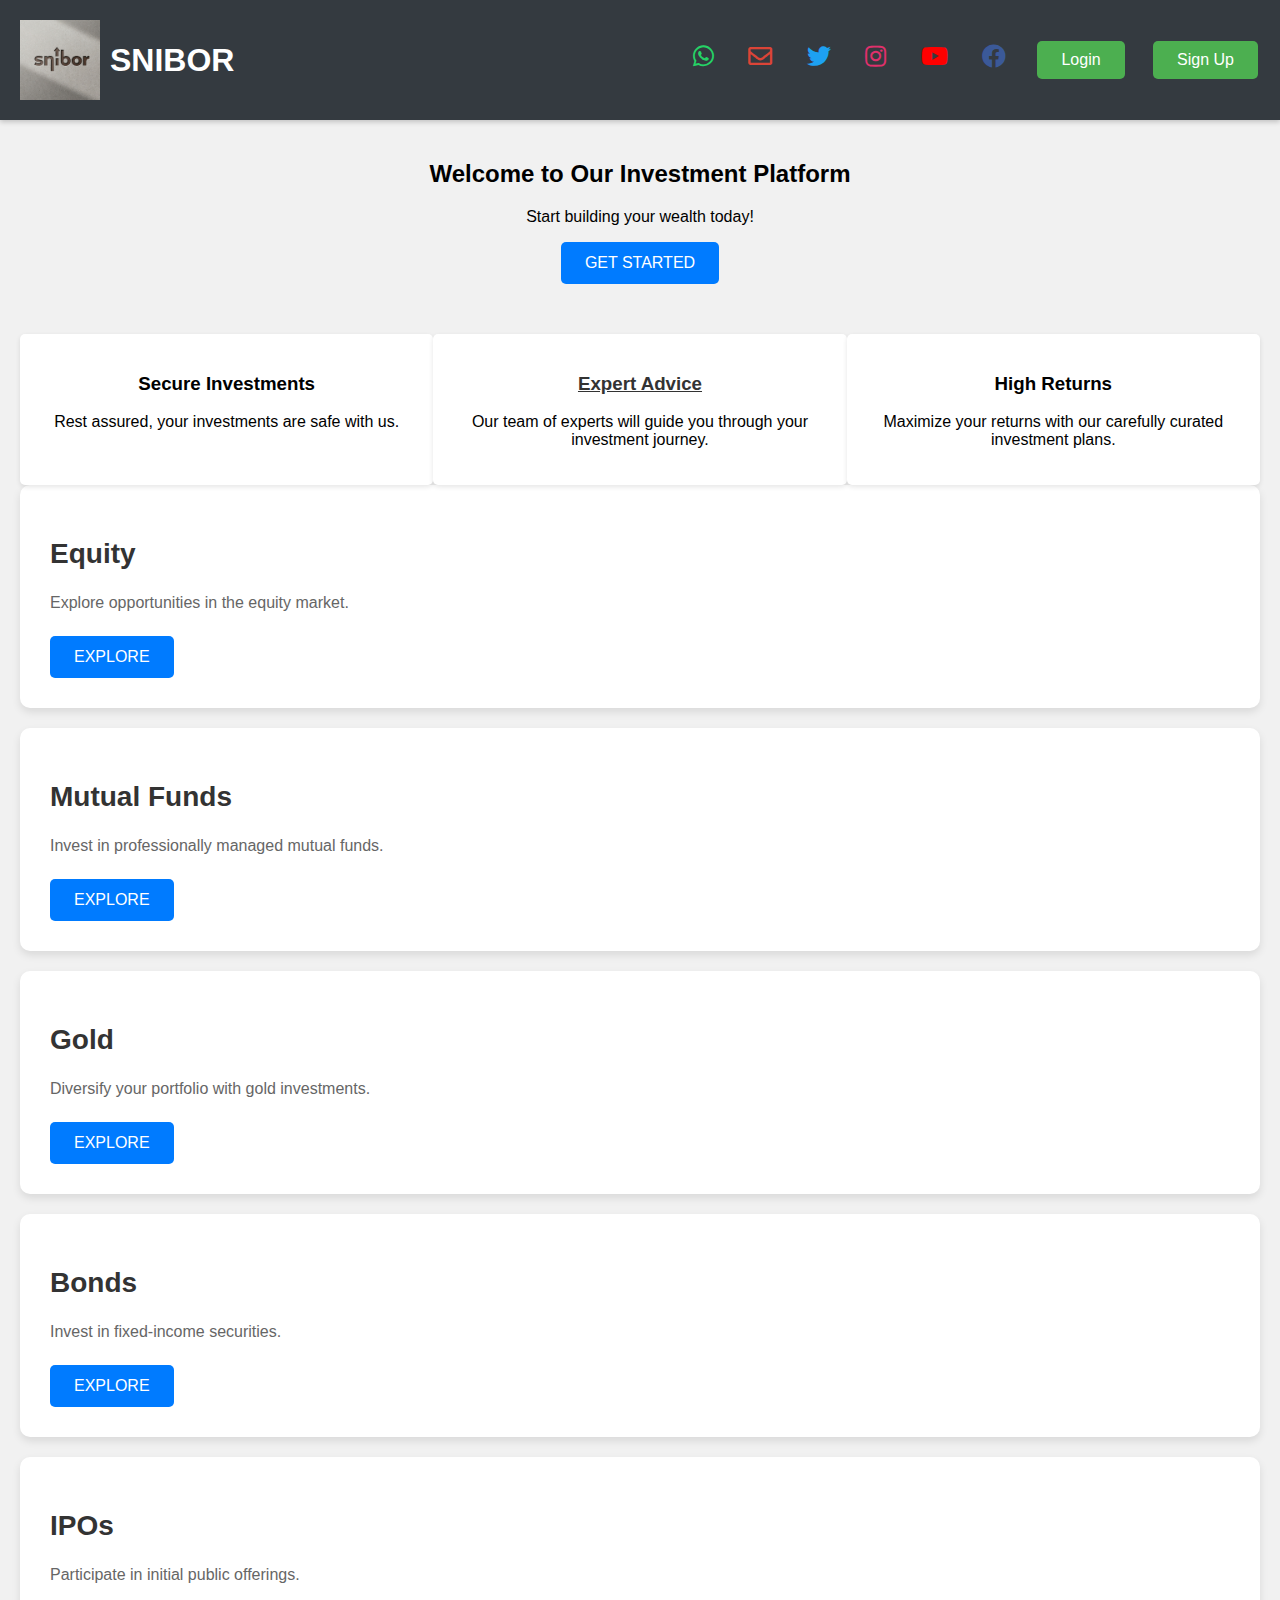
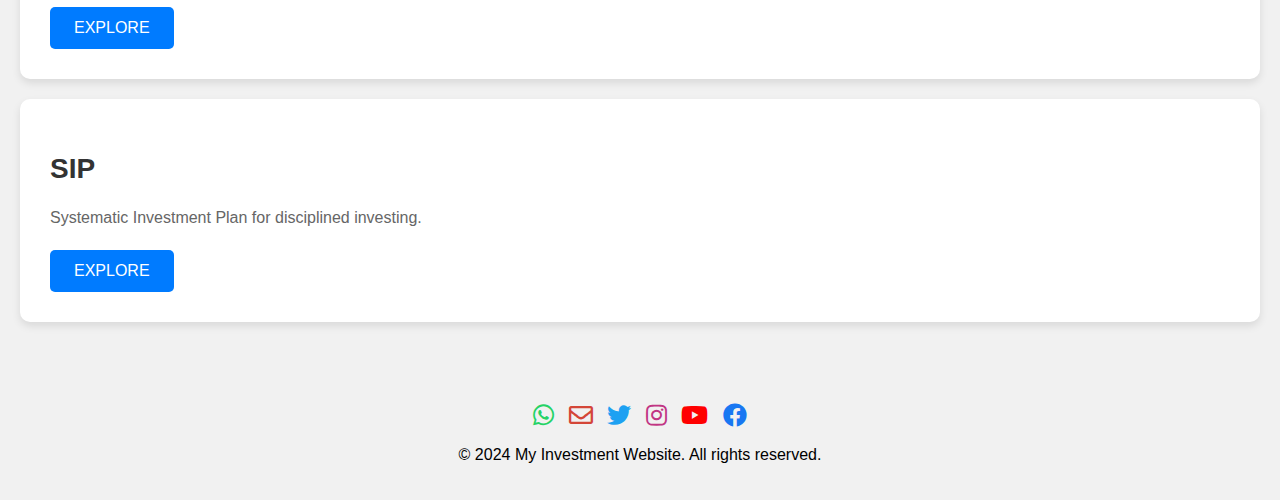
<file: index.html>
<!DOCTYPE html>
<html lang="en">
<head>
    <meta charset="UTF-8">
    <meta name="viewport" content="width=device-width, initial-scale=1.0">
    <title>Investment Website</title>
    <link rel="stylesheet" href="https://cdnjs.cloudflare.com/ajax/libs/font-awesome/5.15.4/css/all.min.css"> <!-- Font Awesome for icons -->
    <link rel="stylesheet" href="styles.css">

</head>
<body>
    <header>
        <div class="logo-container">
            <!-- Brand logo -->
            <img src="Gemini_Generated_Image.png" alt="SNIBOR" width="80" height="80">
            <h1>SNIBOR</h1>
        </div>
        <nav>
            <ul>
                <li><a href="https://wa.me/+918434342430" class="social-icon"><i class="fab fa-whatsapp" style="color: #25D366;"></i></a></li>
                <li><a href="mailto:robinssinhaofficial@gmail.com" class="social-icon"><i class="far fa-envelope" style="color: #DB4437;"></i></a></li>
                <li><a href="https://twitter.com/NITian_Robins" class="social-icon"><i class="fab fa-twitter" style="color: #1DA1F2;"></i></a></li>
                <li><a href="https://www.instagram.com/nitian_robins/" class="social-icon"><i class="fab fa-instagram" style="color: #E1306C;"></i></a></li>
                <li><a href="https://www.youtube.com/@nitianrobins" class="social-icon"><i class="fab fa-youtube" style="color: #FF0000;"></i></a></li>
                <li><a href="https://www.facebook.com/robinskrsinha" class="social-icon"><i class="fab fa-facebook" style="color: #3b5998;"></i></a></li>
                <li><a href="login.html" class="login-button">Login</a></li>
                <li><a href="signup.html" class="signup-button">Sign Up</a></li>
            </ul>
            
            
        </nav>
    </header>
    
    
    <main>
        <section class="hero">
            <h2>Welcome to Our Investment Platform</h2>
            <p>Start building your wealth today!</p>
            <a href="research.html" class="cta-button">Get Started</a>
        </section>
    
    
        <section class="features">
            <div class="feature">
                <h3>Secure Investments</h3>
                <p>Rest assured, your investments are safe with us.</p>
            </div>
            <div class="feature">
                
                <h3><a href="expertadvice.html" class="expert-advice-button">Expert Advice </a></h3>
                <p>Our team of experts will guide you through your investment journey.</p>
            </div>
            <div class="feature">
                <h3>High Returns</h3>
                <p>Maximize your returns with our carefully curated investment plans.</p>
            </div>
        </section>
        
        
            <!-- Equity Section -->
            <section class="investment-section">
                <h2>Equity</h2>
                <p>Explore opportunities in the equity market.</p>
                <a href="equity.html" class="cta-button">Explore</a>
            </section>
    
            <!-- Mutual Funds Section -->
            <section class="investment-section">
                <h2>Mutual Funds</h2>
                <p>Invest in professionally managed mutual funds.</p>
                <a href="mutualfund.html" class="cta-button">Explore</a>
            </section>
    
            <!-- Gold Section -->
            <section class="investment-section">
                <h2>Gold</h2>
                <p>Diversify your portfolio with gold investments.</p>
                <a href="gold.html" class="cta-button">Explore</a>
            </section>
    
            <!-- Bonds Section -->
            <section class="investment-section">
                <h2>Bonds</h2>
                <p>Invest in fixed-income securities.</p>
                <a href="bond.html" class="cta-button">Explore</a>
            </section>
    
            <!-- IPOs Section -->
            <section class="investment-section">
                <h2>IPOs</h2>
                <p>Participate in initial public offerings.</p>
                <a href="ipo.html" class="cta-button">Explore</a>
            </section>
    
            <!-- SIP Section -->
            <section class="investment-section">
                <h2>SIP</h2>
                <p>Systematic Investment Plan for disciplined investing.</p>
                <a href="sip.html" class="cta-button">Explore</a>
            </section>
            
            <!-- Additional content section -->
            
    </main>
    

    <footer>
        <div class="social-icons">
            <a href="https://wa.me/+918434342430" class="social-icon"><i class="fab fa-whatsapp"></i></a>
            <a href="mailto:robinssinhaofficial@gmail.com" class="social-icon"><i class="far fa-envelope"></i></a>
            <a href="https://twitter.com/NITian_Robins" class="social-icon"><i class="fab fa-twitter"></i></a>
            <a href="https://www.instagram.com/nitian_robins/" class="social-icon"><i class="fab fa-instagram"></i></a>
            <a href="https://www.youtube.com/@nitianrobins" class="social-icon"><i class="fab fa-youtube"></i></a>
            <a href="https://www.facebook.com/robinskrsinha" class="social-icon"><i class="fab fa-facebook"></i></a>
        </div>
        <p>&copy; 2024 My Investment Website. All rights reserved.</p>
    </footer>
</body>
</html>
</file>
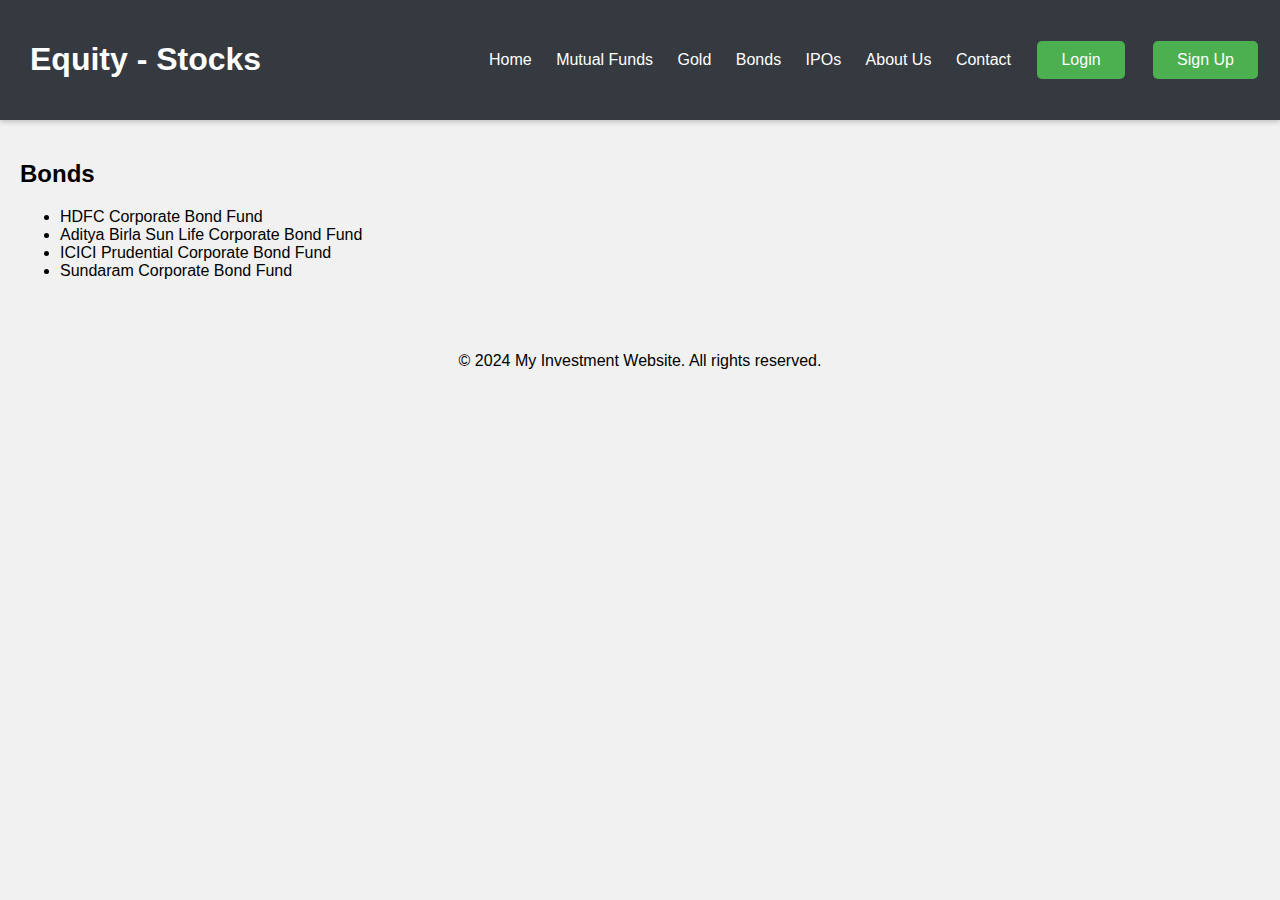
<file: bond.html>
<!DOCTYPE html>
<html lang="en">
<head>
    <meta charset="UTF-8">
    <meta name="viewport" content="width=device-width, initial-scale=1.0">
    <title>Equity - Investment Website</title>
    <link rel="stylesheet" href="styles.css">
</head>
<body>
    <header>
        <h1>Equity - Stocks</h1>
        <nav>
            <ul>
                <li><a href="index.html">Home</a></li>
                <li><a href="mutualfund.html">Mutual Funds</a></li>
                <li><a href="gold.html">Gold</a></li>
                <li><a href="bond.html">Bonds</a></li>
                <li><a href="ipo.html">IPOs</a></li>
                <li><a href="#">About Us</a></li>
                <li><a href="mailto:robinssinhaofficial@gmail.com">Contact</a></li>
                <li><a href="#" class="login-button">Login</a></li>
                <li><a href="#" class="signup-button">Sign Up</a></li>
            </ul>
        </nav>
    </header>
    
    <main>
        <section>
            <h2>Bonds</h2>
            <ul>
                <li>HDFC Corporate Bond Fund</li>
                <li>Aditya Birla Sun Life Corporate Bond Fund</li>
                <li>ICICI Prudential Corporate Bond Fund</li>
                <li>Sundaram Corporate Bond Fund</li>
            </ul>
        </section>
    </main>
    
    <footer>
        <p>&copy; 2024 My Investment Website. All rights reserved.</p>
    </footer>
</body>
</html>
</file>
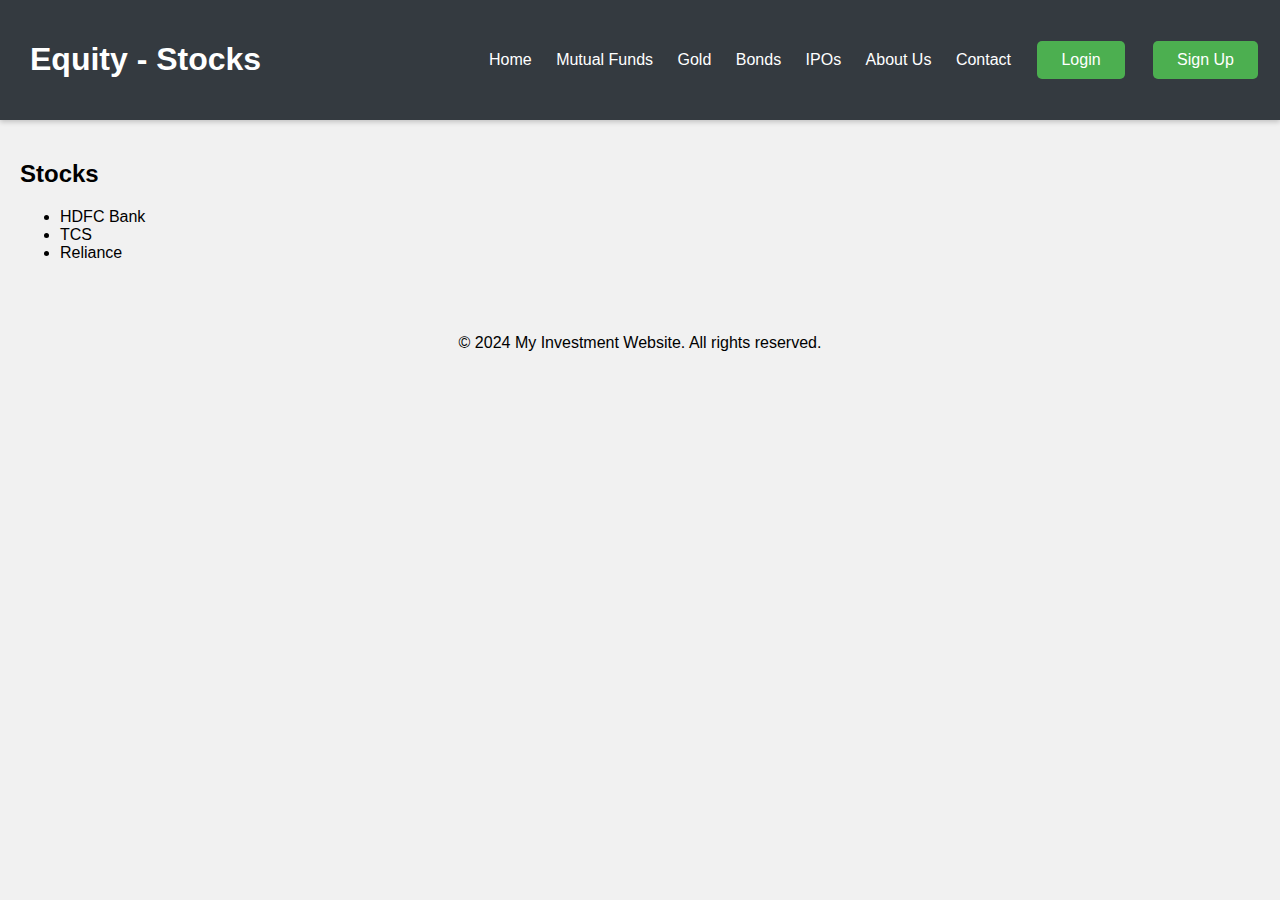
<file: equity.html>
<!DOCTYPE html>
<html lang="en">
<head>
    <meta charset="UTF-8">
    <meta name="viewport" content="width=device-width, initial-scale=1.0">
    <title>Equity - Investment Website</title>
    <link rel="stylesheet" href="styles.css">
</head>
<body>
    <header>
        <h1>Equity - Stocks</h1>
        <nav>
            <ul>
                <li><a href="index.html">Home</a></li>
                <li><a href="mutualfund.html">Mutual Funds</a></li>
                <li><a href="gold.html">Gold</a></li>
                <li><a href="bond.html">Bonds</a></li>
                <li><a href="ipo.html">IPOs</a></li>
                <li><a href="#">About Us</a></li>
                <li><a href="mailto:robinssinhaofficial@gmail.com">Contact</a></li>
                <li><a href="#" class="login-button">Login</a></li>
                <li><a href="#" class="signup-button">Sign Up</a></li>
            </ul>
        </nav>
    </header>
    
    <main>
        <section>
            <h2>Stocks</h2>
            <ul>
                <li>HDFC Bank</li>
                <li>TCS</li>
                <li>Reliance</li>
            </ul>
        </section>
    </main>
    
    <footer>
        <p>&copy; 2024 My Investment Website. All rights reserved.</p>
    </footer>
</body>
</html>
</file>
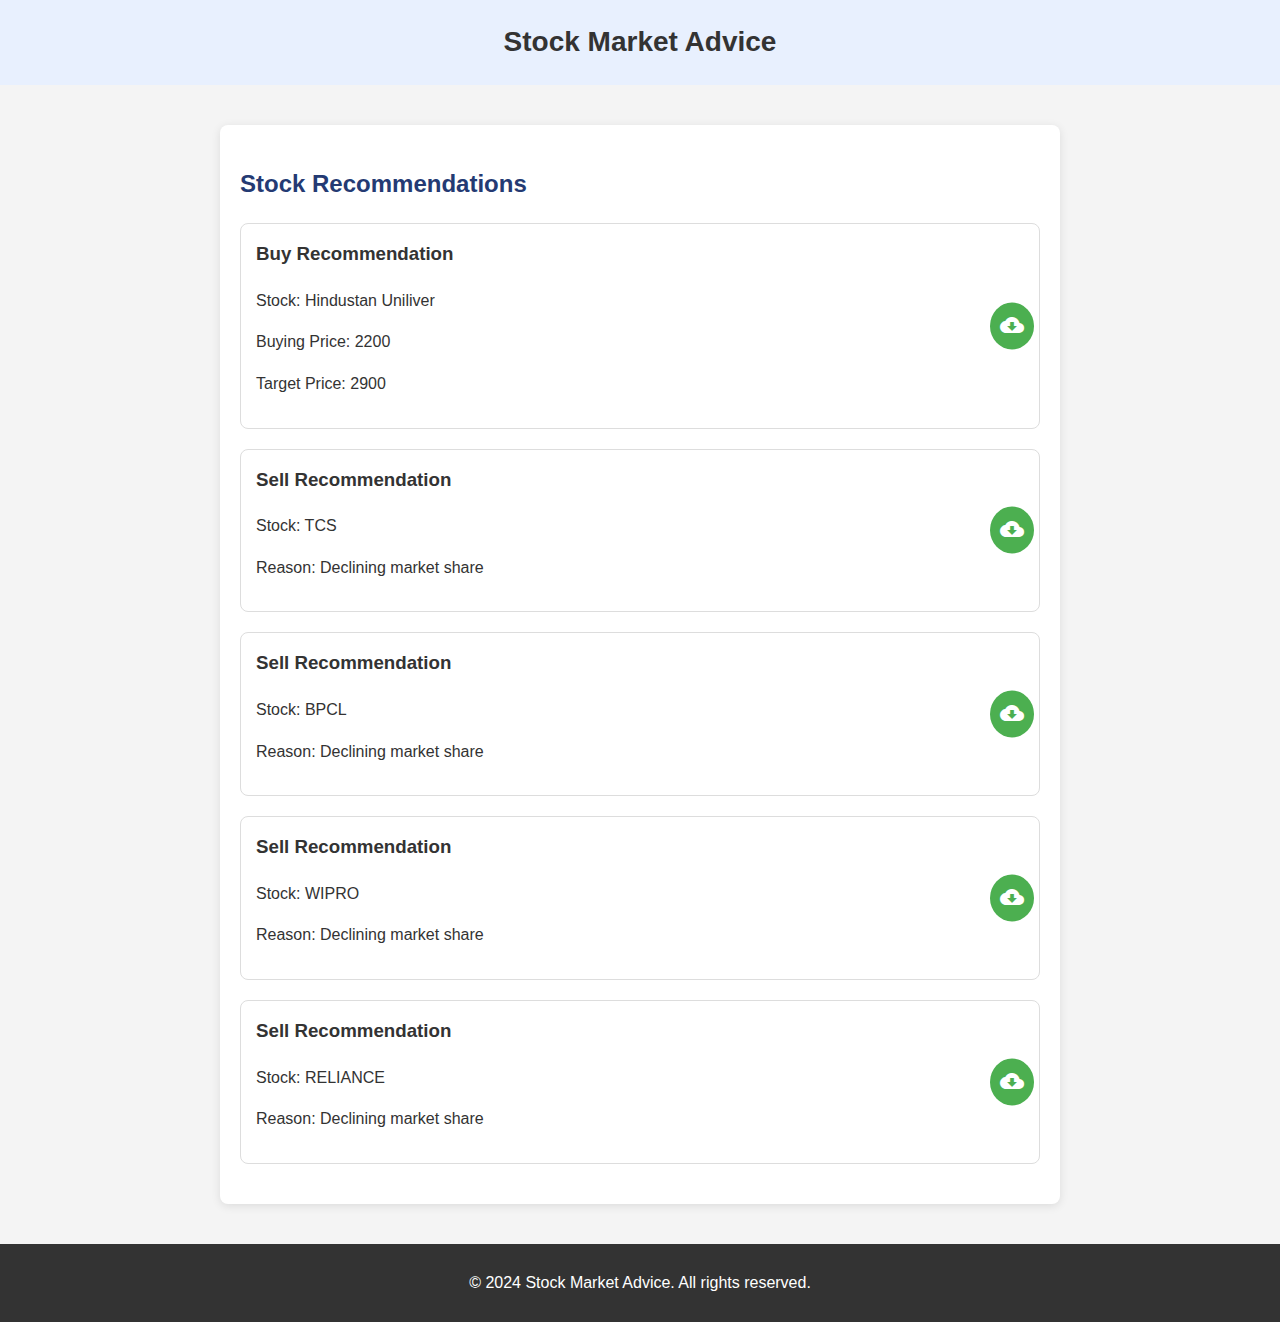
<file: expertadvice.html>
<!DOCTYPE html>
<html lang="en">
<head>
    <meta charset="UTF-8">
    <meta name="viewport" content="width=device-width, initial-scale=1.0">
    <title>Stock Market Advice</title>
    <link rel="stylesheet" href="https://fonts.googleapis.com/icon?family=Material+Icons"> <!-- Material Icons -->
    <style>
        body {
            font-family: 'Open Sans', sans-serif;
            margin: 0;
            padding: 0;
            background-color: #f4f4f4;
            color: #333;
            line-height: 1.6;
        }

        header {
            background-color: #e8f0fe;
            color: #333;
            padding: 20px;
            text-align: center;
        }

        h1 {
            margin: 0;
            font-size: 28px;
        }

        main {
            padding: 20px;
            max-width: 1000px;
            margin: 0 auto;
        }

        .recommendation {
            max-width: 800px;
            margin: 20px auto;
            background-color: #fff;
            padding: 20px;
            border-radius: 8px;
            box-shadow: 0px 2px 10px rgba(0, 0, 0, 0.1);
        }

        .recommendation h2 {
            font-size: 24px;
            margin-bottom: 20px;
            color: #243a73;
        }

        .recommendation-item {
            border: 1px solid #ddd;
            padding: 15px;
            margin-bottom: 20px;
            border-radius: 8px;
            transition: all 0.3s ease;
            position: relative;
        }

        .recommendation-item:hover {
            background-color: #f9f9f9;
            box-shadow: 0px 4px 12px rgba(0, 0, 0, 0.2);
        }

        .recommendation-item h3 {
            margin-top: 0;
            color: #333;
        }

        .download-button {
            position: absolute;
            top: 50%;
            right: 5px;
            transform: translateY(-50%);
            padding: 10px;
            background-color: #4caf50;
            color: #fff;
            border: none;
            border-radius: 50%;
            cursor: pointer;
            transition: background-color 0.3s ease;
        }

        .download-button:hover {
            background-color: #45a049;
        }

        footer {
            background-color: #333;
            color: white;
            padding: 10px;
            text-align: center;
        }
    </style>
</head>
<body>
    <header>
        <h1>Stock Market Advice</h1>
    </header>

    <main>
        <section class="recommendation">
            <h2>Stock Recommendations</h2>
            <div class="recommendation-item">
                <h3>Buy Recommendation</h3>
                <p>Stock: Hindustan Uniliver</p>
                <p>Buying Price: 2200</p>
                <p>Target Price: 2900</p>
                <button class="download-button" onclick="downloadFile('Research Publish Formate.pdf')"> <!-- Replace 'path/to/your/file' with the actual file path -->
                    <i class="material-icons">cloud_download</i>
                </button>
            </div>
            <div class="recommendation-item">
                <h3>Sell Recommendation</h3>
                <p>Stock: TCS</p>
                <p>Reason: Declining market share</p>
                <button class="download-button" onclick="downloadFile('path/to/your/file')">
                    <i class="material-icons">cloud_download</i>
                </button>
            </div>
            <div class="recommendation-item">
                <h3>Sell Recommendation</h3>
                <p>Stock: BPCL</p>
                <p>Reason: Declining market share</p>
                <button class="download-button" onclick="downloadFile('path/to/your/file')">
                    <i class="material-icons">cloud_download</i>
                </button>
            </div>
            <div class="recommendation-item">
                <h3>Sell Recommendation</h3>
                <p>Stock: WIPRO</p>
                <p>Reason: Declining market share</p>
                <button class="download-button" onclick="downloadFile('path/to/your/file')">
                    <i class="material-icons">cloud_download</i>
                </button>
            </div>
            <div class="recommendation-item">
                <h3>Sell Recommendation</h3>
                <p>Stock: RELIANCE</p>
                <p>Reason: Declining market share</p>
                <button class="download-button" onclick="downloadFile('path/to/your/file')">
                    <i class="material-icons">cloud_download</i>
                </button>
            </div>
        </section>
    </main>

    <footer>
        <p>&copy; 2024 Stock Market Advice. All rights reserved.</p>
    </footer>

    <script>
        function downloadFile(filePath) {
            // Create a temporary anchor element
            var a = document.createElement('a');
            a.href = filePath;
            a.download = 'recommendations.pdf'; // Change the filename as needed
            document.body.appendChild(a);
            a.click(); // Simulate a click to trigger the download
            document.body.removeChild(a); // Clean up the temporary anchor
        }
    </script>
</body>
</html>
</file>
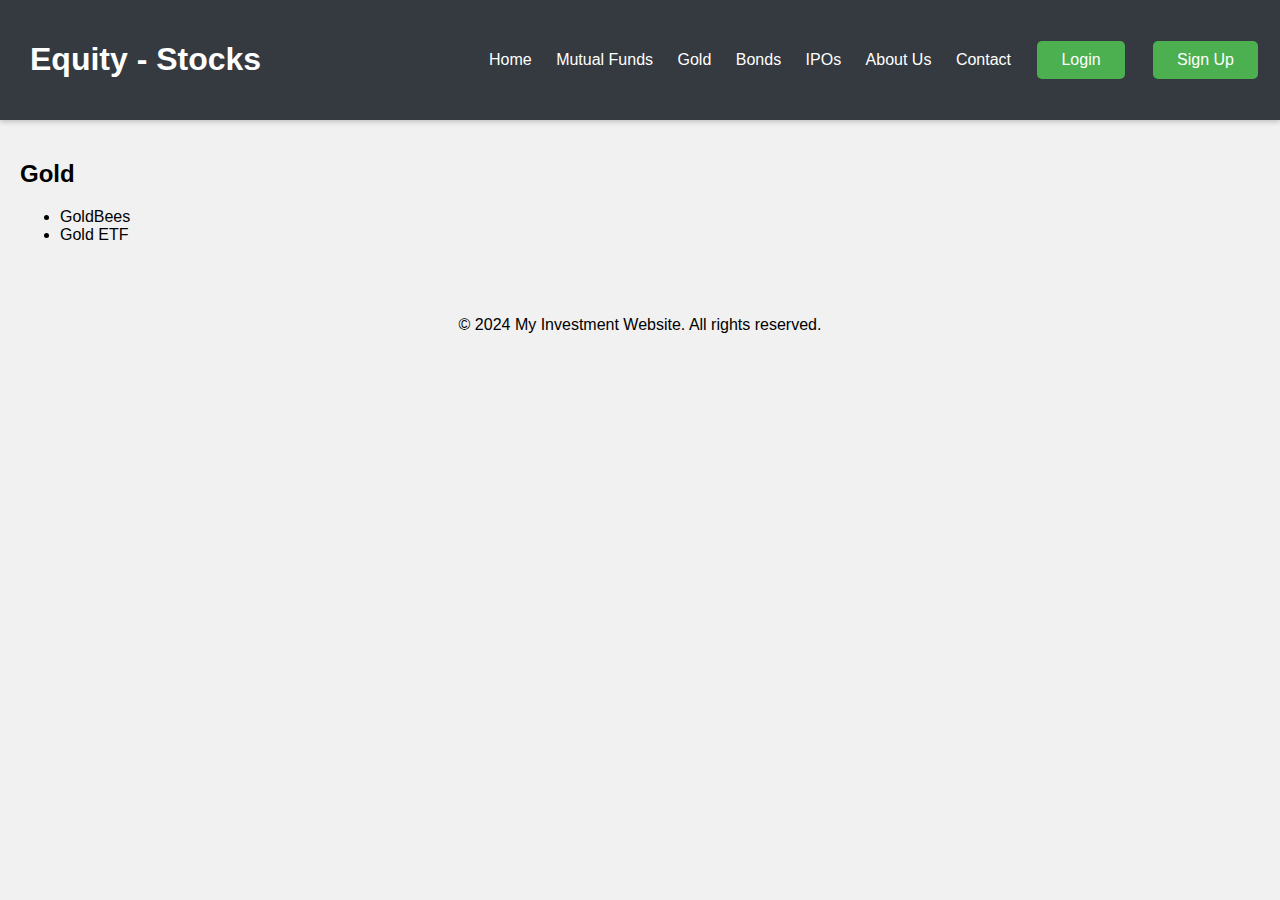
<file: gold.html>
<!DOCTYPE html>
<html lang="en">
<head>
    <meta charset="UTF-8">
    <meta name="viewport" content="width=device-width, initial-scale=1.0">
    <title>Equity - Investment Website</title>
    <link rel="stylesheet" href="styles.css">
</head>
<body>
    <header>
        <h1>Equity - Stocks</h1>
        <nav>
            <ul>
                <li><a href="index.html">Home</a></li>
                <li><a href="mutualfund.html">Mutual Funds</a></li>
                <li><a href="gold.html">Gold</a></li>
                <li><a href="bond.html">Bonds</a></li>
                <li><a href="ipo.html">IPOs</a></li>
                <li><a href="#">About Us</a></li>
                <li><a href="mailto:robinssinhaofficial@gmail.com">Contact</a></li>
                <li><a href="#" class="login-button">Login</a></li>
                <li><a href="#" class="signup-button">Sign Up</a></li>
            </ul>
        </nav>
    </header>
    
    <main>
        <section>
            <h2>Gold</h2>
            <ul>
                <li>GoldBees</li>
                <li>Gold ETF</li>
            </ul>
        </section>
    </main>
    
    <footer>
        <p>&copy; 2024 My Investment Website. All rights reserved.</p>
    </footer>
</body>
</html>
</file>
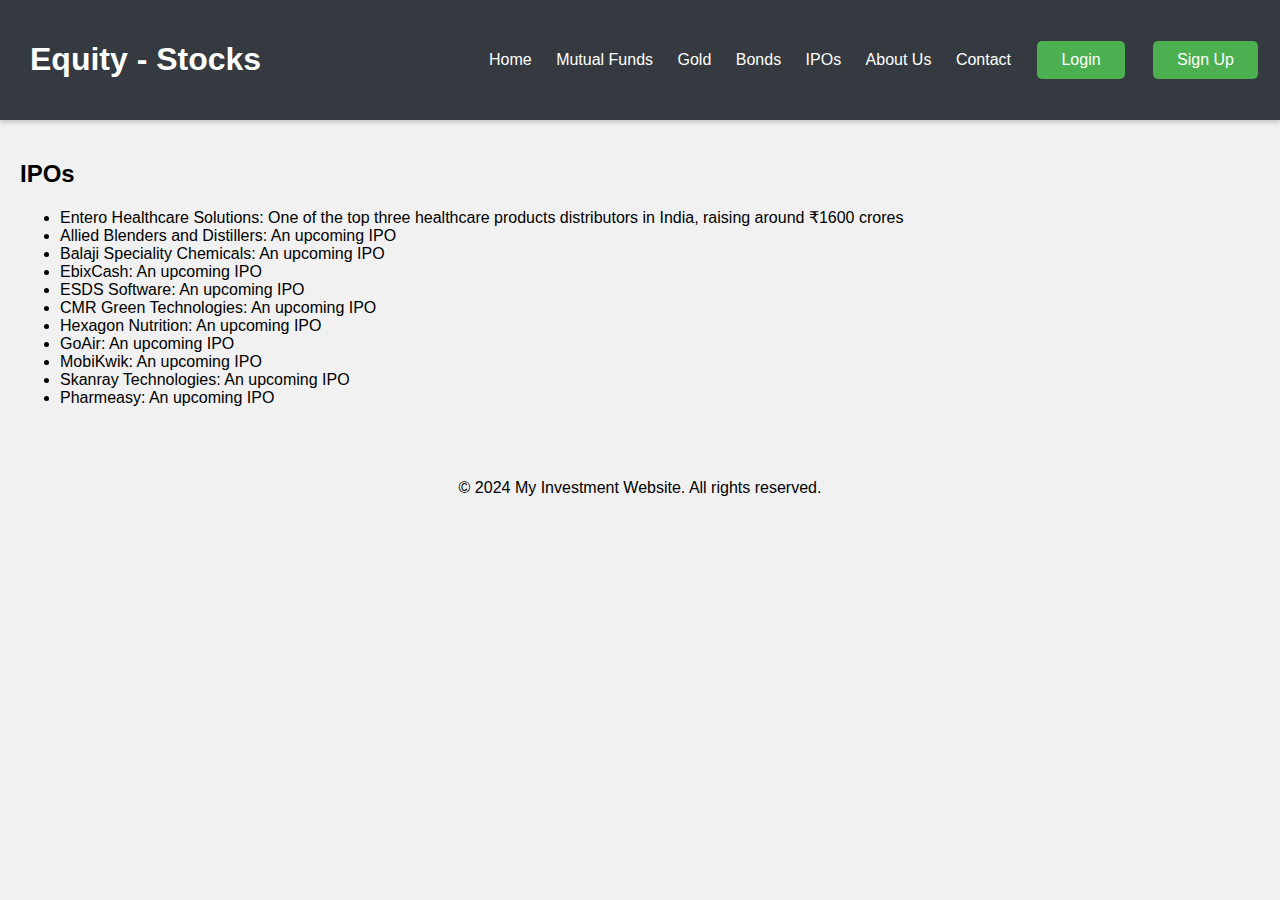
<file: ipo.html>
<!DOCTYPE html>
<html lang="en">
<head>
    <meta charset="UTF-8">
    <meta name="viewport" content="width=device-width, initial-scale=1.0">
    <title>Equity - Investment Website</title>
    <link rel="stylesheet" href="styles.css">
</head>
<body>
    <header>
        <h1>Equity - Stocks</h1>
        <nav>
            <ul>
                <li><a href="index.html">Home</a></li>
                <li><a href="mutualfund.html">Mutual Funds</a></li>
                <li><a href="gold.html">Gold</a></li>
                <li><a href="bond.html">Bonds</a></li>
                <li><a href="ipo.html">IPOs</a></li>
                <li><a href="#">About Us</a></li>
                <li><a href="mailto:robinssinhaofficial@gmail.com">Contact</a></li>
                <li><a href="#" class="login-button">Login</a></li>
                <li><a href="#" class="signup-button">Sign Up</a></li>
            </ul>
        </nav>
    </header>
    
    <main>
        <section>
            <h2>IPOs</h2>
            <ul>
                <li>Entero Healthcare Solutions: One of the top three healthcare products distributors in India, raising around ₹1600 crores</li>
                <li>Allied Blenders and Distillers: An upcoming IPO</li>
                <li>Balaji Speciality Chemicals: An upcoming IPO</li>
                <li>EbixCash: An upcoming IPO</li>
                <li>ESDS Software: An upcoming IPO</li>
                <li>CMR Green Technologies: An upcoming IPO</li>
                <li>Hexagon Nutrition: An upcoming IPO</li>
                <li>GoAir: An upcoming IPO</li>
                <li>MobiKwik: An upcoming IPO</li>
                <li>Skanray Technologies: An upcoming IPO</li>
                <li>Pharmeasy: An upcoming IPO</li>
            </ul>
        </section>
    </main>
    
    <footer>
        <p>&copy; 2024 My Investment Website. All rights reserved.</p>
    </footer>
</body>
</html>
</file>
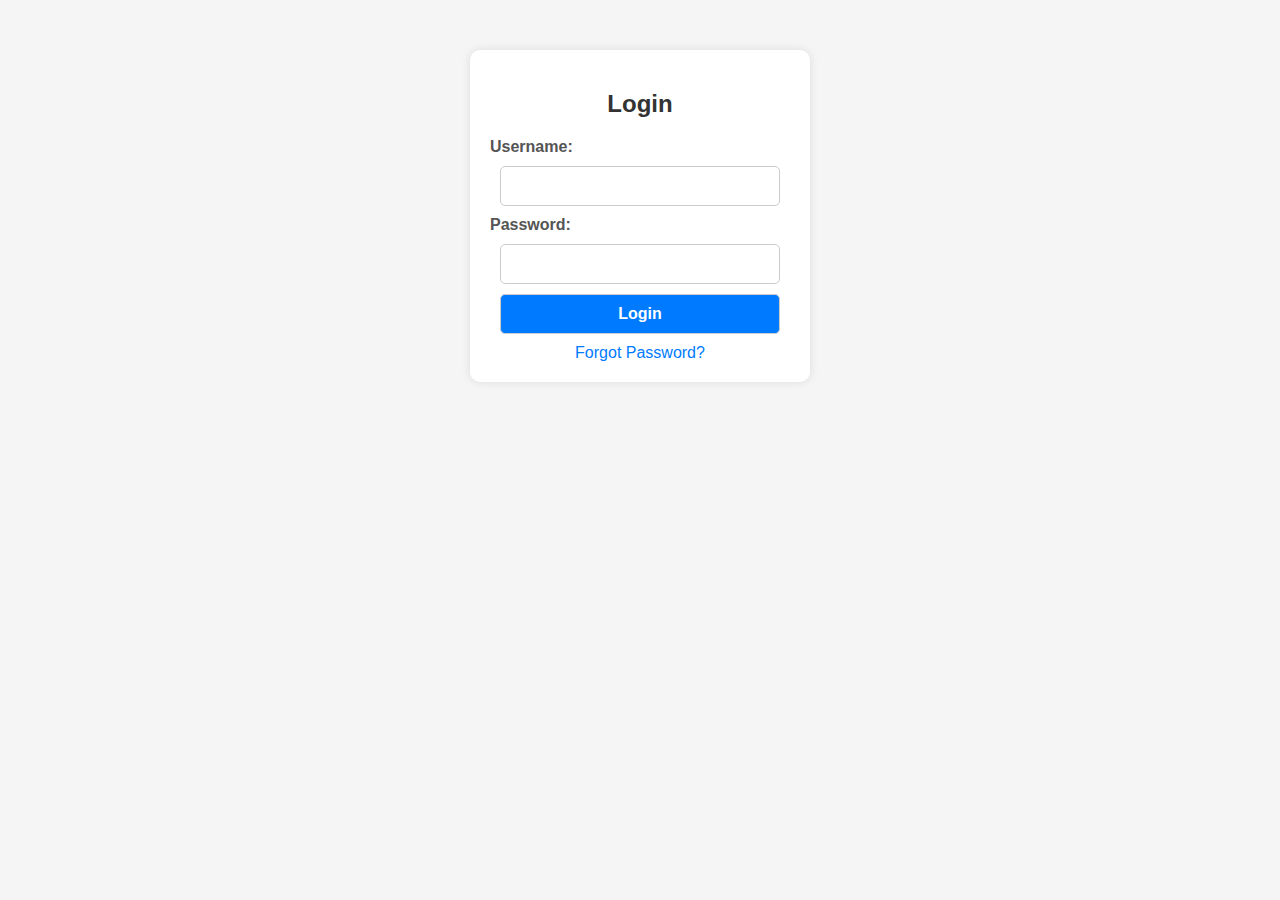
<file: login.html>
<!DOCTYPE html>
<html lang="en">
<head>
<meta charset="UTF-8">
<meta name="viewport" content="width=device-width, initial-scale=1.0">
<title>Login</title>
<style>
    /* Styles for demonstration purposes */
    body {
        font-family: Arial, sans-serif;
        background-color: #f5f5f5;
    }
    form {
        margin: 50px auto;
        width: 300px;
        padding: 20px;
        border-radius: 10px;
        background-color: #ffffff;
        box-shadow: 0 0 10px rgba(0, 0, 0, 0.1);
    }
    h2 {
        text-align: center;
        margin-bottom: 20px;
        color: #333333;
    }
    label {
        font-weight: bold;
        color: #555555;
    }
    input[type="text"],
    input[type="password"],
    button {
        display: block;
        margin: 10px auto;
        padding: 10px;
        width: calc(100% - 20px);
        box-sizing: border-box;
        border: 1px solid #cccccc;
        border-radius: 5px;
    }
    input[type="text"],
    input[type="password"] {
        height: 40px;
    }
    button {
        background-color: #007bff;
        color: #ffffff;
        font-size: 16px;
        font-weight: bold;
        cursor: pointer;
    }
    button:hover {
        background-color: #0056b3;
    }
    .forgot-password {
        text-align: center;
        margin-top: 10px;
    }
    .forgot-password a {
        color: #007bff;
        text-decoration: none;
    }
    .forgot-password a:hover {
        text-decoration: underline;
    }
</style>
</head>
<body>

<form action="login.php" method="post">
  <h2>Login</h2>
  <label for="username">Username:</label>
  <input type="text" id="username" name="username" required>

  <label for="password">Password:</label>
  <input type="password" id="password" name="password" required>

  <button type="submit">Login</button>

  <div class="forgot-password">
    <a href="forgot_password.php">Forgot Password?</a>
  </div>
</form>

</body>
</html>
</file>
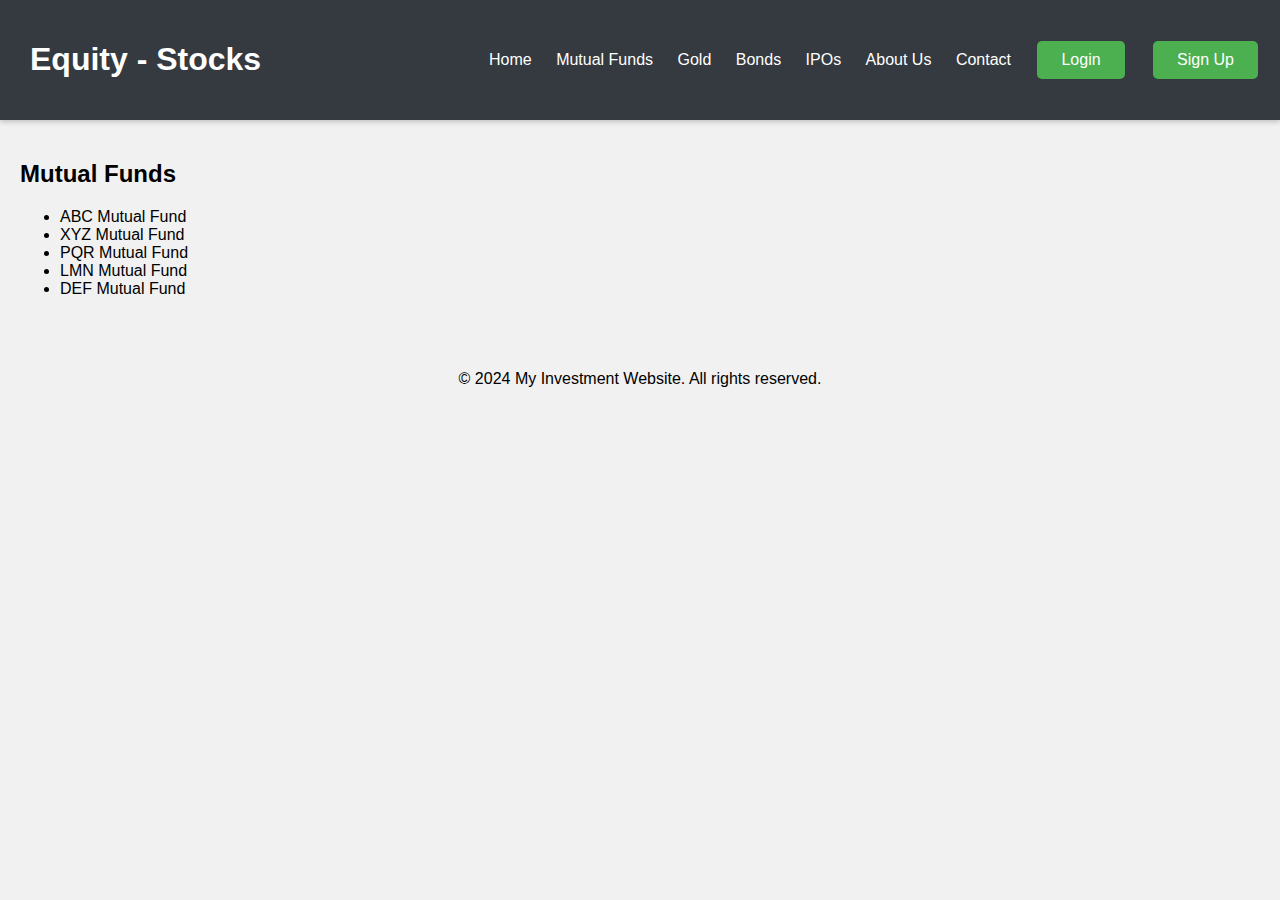
<file: mutualfund.html>
<!DOCTYPE html>
<html lang="en">
<head>
    <meta charset="UTF-8">
    <meta name="viewport" content="width=device-width, initial-scale=1.0">
    <title>Equity - Investment Website</title>
    <link rel="stylesheet" href="styles.css">
</head>
<body>
    <header>
        <h1>Equity - Stocks</h1>
        <nav>
            <ul>
                <li><a href="index.html">Home</a></li>
                <li><a href="mutualfund.html">Mutual Funds</a></li>
                <li><a href="gold.html">Gold</a></li>
                <li><a href="bond.html">Bonds</a></li>
                <li><a href="ipo.html">IPOs</a></li>
                <li><a href="#">About Us</a></li>
                <li><a href="mailto:robinssinhaofficial@gmail.com">Contact</a></li>
                <li><a href="#" class="login-button">Login</a></li>
                <li><a href="#" class="signup-button">Sign Up</a></li>
            </ul>
        </nav>
    </header>
    
    <main>
        <section>
            <h2>Mutual Funds</h2>
            <ul>
                <li>ABC Mutual Fund</li>
                <li>XYZ Mutual Fund</li>
                <li>PQR Mutual Fund</li>
                <li>LMN Mutual Fund</li>
                <li>DEF Mutual Fund</li>
            </ul>
        </section>
    </main>
    
    <footer>
        <p>&copy; 2024 My Investment Website. All rights reserved.</p>
    </footer>
</body>
</html>
</file>
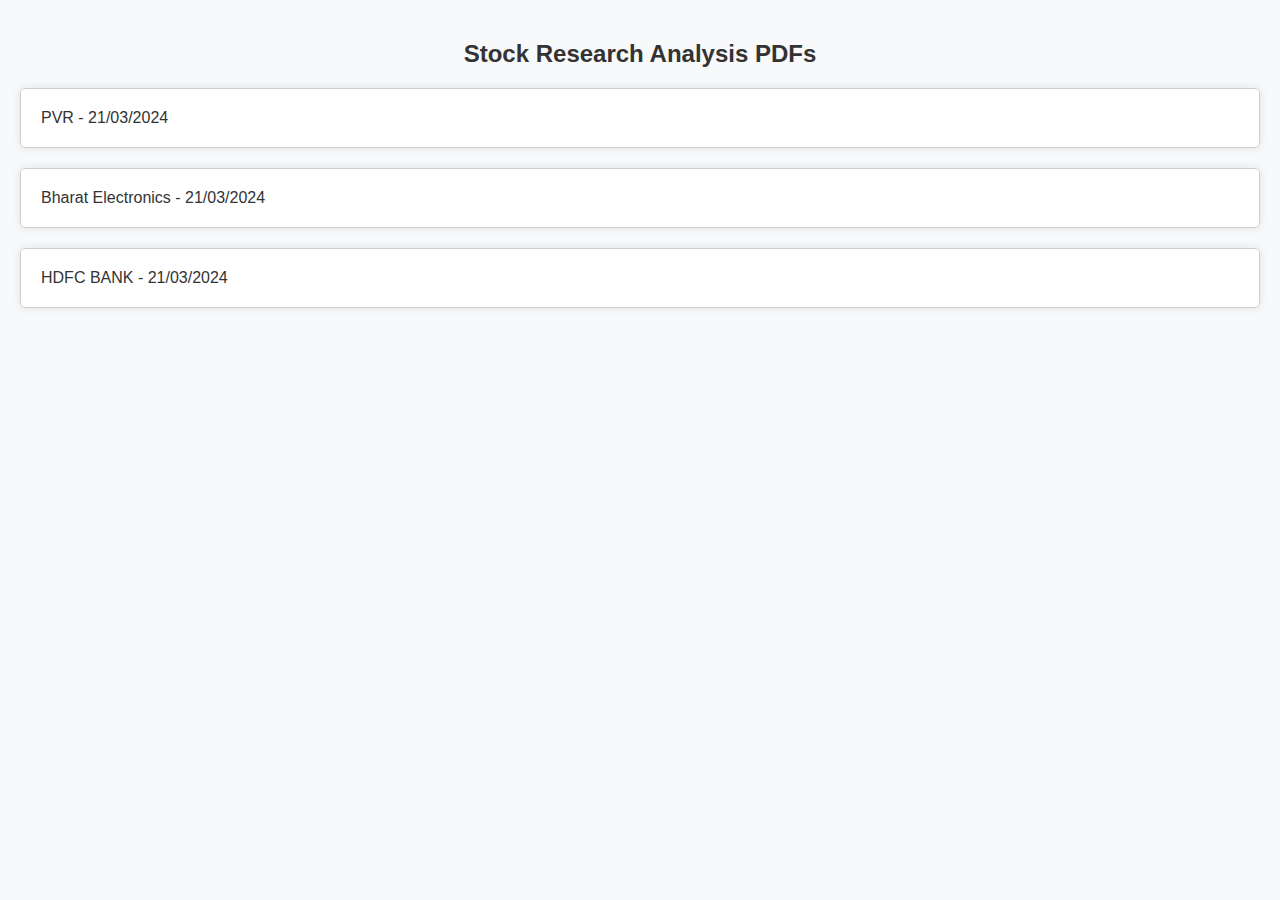
<file: research.html>
<!DOCTYPE html>
<html lang="en">
<head>
<meta charset="UTF-8">
<meta name="viewport" content="width=device-width, initial-scale=1.0">
<title>Stock Research Analysis</title>
<style>
    /* Styles for demonstration purposes */
    body {
        font-family: Arial, sans-serif;
        background-color: #f8f9fa;
        margin: 0;
        padding: 20px;
    }
    h2 {
        margin-bottom: 20px;
        color: #333;
        text-align: center;
    }
    ul {
        list-style-type: none;
        padding: 0;
        margin: 0;
    }
    li {
        margin-bottom: 20px;
        border-radius: 5px;
        overflow: hidden;
        box-shadow: 0px 0px 10px rgba(0, 0, 0, 0.1);
        transition: transform 0.3s ease;
    }
    li:hover {
        transform: translateY(-5px);
    }
    a {
        display: block;
        padding: 20px;
        background-color: #ffffff;
        border: 1px solid #cccccc;
        border-radius: 5px;
        text-decoration: none;
        color: #333333;
        transition: background-color 0.3s ease, color 0.3s ease;
    }
    a:hover {
        background-color: #f0f0f0;
        color: #007bff;
    }
</style>
</head>
<body>

<h2>Stock Research Analysis PDFs</h2>
<ul>
    <li>
        <a href="PVR Research.pdf" target="_blank">PVR - 21/03/2024</a>
    </li>
    <li>
        <a href="Research Publish On Bharat Electronics.pdf" target="_blank">Bharat Electronics -  21/03/2024</a>
    </li>
    <li>
        <a href="HDFCBANK Research.pdf" target="_blank">HDFC BANK - 21/03/2024</a>
    </li>
    <!-- Add more stock analysis PDF files as needed -->
</ul>

</body>
</html>
</file>
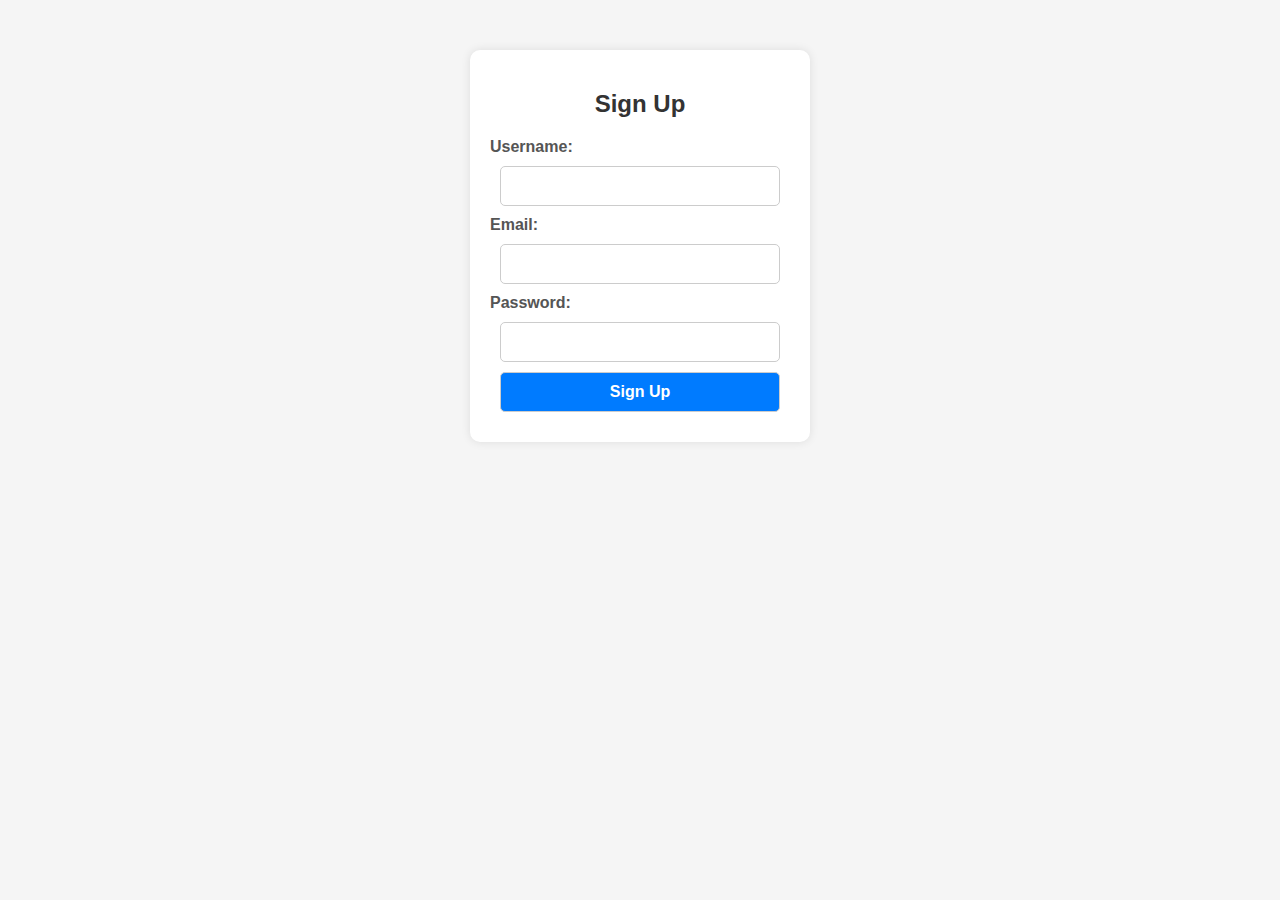
<file: signup.html>
<!DOCTYPE html>
<html lang="en">
<head>
<meta charset="UTF-8">
<meta name="viewport" content="width=device-width, initial-scale=1.0">
<title>Sign Up</title>
<style>
    /* Styles for demonstration purposes */
    body {
        font-family: Arial, sans-serif;
        background-color: #f5f5f5;
    }
    form {
        margin: 50px auto;
        width: 300px;
        padding: 20px;
        border-radius: 10px;
        background-color: #ffffff;
        box-shadow: 0 0 10px rgba(0, 0, 0, 0.1);
    }
    h2 {
        text-align: center;
        margin-bottom: 20px;
        color: #333333;
    }
    label {
        font-weight: bold;
        color: #555555;
    }
    input[type="text"],
    input[type="email"],
    input[type="password"],
    button {
        display: block;
        margin: 10px auto;
        padding: 10px;
        width: calc(100% - 20px);
        box-sizing: border-box;
        border: 1px solid #cccccc;
        border-radius: 5px;
    }
    input[type="text"],
    input[type="email"],
    input[type="password"] {
        height: 40px;
    }
    button {
        background-color: #007bff;
        color: #ffffff;
        font-size: 16px;
        font-weight: bold;
        cursor: pointer;
    }
    button:hover {
        background-color: #0056b3;
    }
</style>
</head>
<body>

<form action="signup.php" method="post">
  <h2>Sign Up</h2>
  <label for="username">Username:</label>
  <input type="text" id="username" name="username" required>

  <label for="email">Email:</label>
  <input type="email" id="email" name="email" required>

  <label for="password">Password:</label>
  <input type="password" id="password" name="password" required>

  <button type="submit">Sign Up</button>
</form>

</body>
</html>
</file>
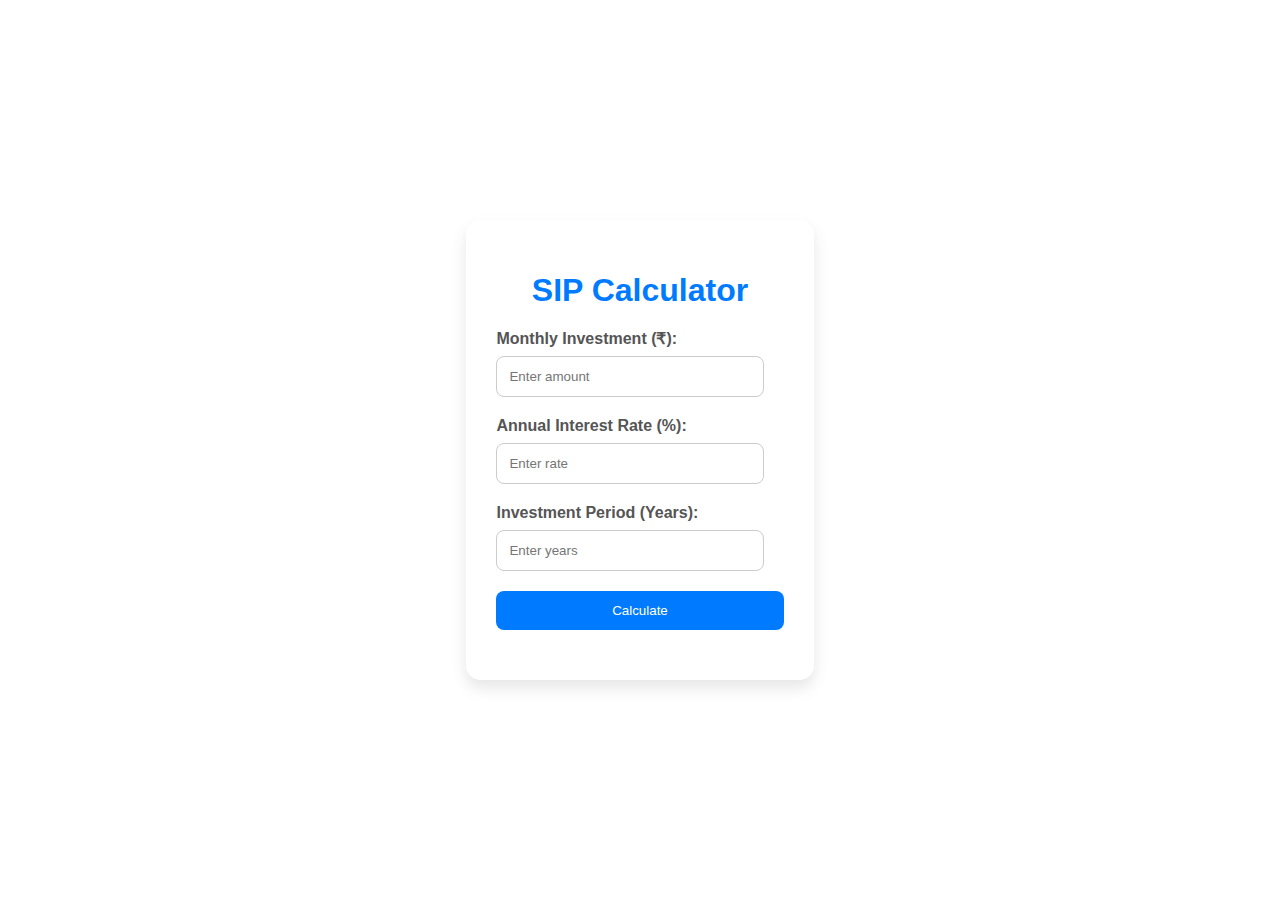
<file: sip.html>
<!DOCTYPE html>
<html lang="en">
<head>
    <meta charset="UTF-8">
    <meta name="viewport" content="width=device-width, initial-scale=1.0">
    <title>SIP Calculator</title>
    <style>
        body {
            font-family: 'Segoe UI', Tahoma, Geneva, Verdana, sans-serif;
            margin: 0;
            padding: 0;
            background-image: url('https://images.unsplash.com/photo-1544377193-33dcf4d68fb5?crop=entropy&cs=tinysrgb&fit=crop&fm=jpg&h=900&ixid=MnwxfDB8MXxyYW5kb218MHx8ZmluYW5jZXx8fHx8fDE3MTEwNTY2Mjg&ixlib=rb-4.0.3&q=80&utm_campaign=api-credit&utm_medium=referral&utm_source=unsplash_source&w=1600');
            background-size: cover;
            background-position: center;
            display: flex;
            justify-content: center;
            align-items: center;
            min-height: 100vh;
        }
        .container {
            max-width: 400px;
            background-color: rgba(255, 255, 255, 0.8);
            padding: 30px;
            border-radius: 15px;
            box-shadow: 0 8px 16px rgba(0, 0, 0, 0.1);
        }
        h1 {
            text-align: center;
            margin-bottom: 20px;
            color: #007bff;
        }
        label {
            font-weight: bold;
            color: #555;
            display: block;
            margin-bottom: 8px;
        }
        input[type="number"] {
            width: calc(100% - 20px);
            padding: 12px;
            margin-bottom: 20px;
            border: 1px solid #ccc;
            border-radius: 8px;
            box-sizing: border-box;
            transition: border-color 0.3s;
        }
        input[type="number"]:focus {
            border-color: #007bff;
            outline: none;
        }
        button {
            width: 100%;
            padding: 12px;
            background-color: #007bff;
            color: #fff;
            border: none;
            border-radius: 8px;
            cursor: pointer;
            transition: background-color 0.3s;
        }
        button:hover {
            background-color: #0056b3;
        }
        #result {
            text-align: center;
            font-size: 24px;
            margin-top: 20px;
            color: #555;
        }
    </style>
</head>
<body>
    <div class="container">
        <h1>SIP Calculator</h1>
        <label for="investment">Monthly Investment (₹):</label>
        <input type="number" id="investment" placeholder="Enter amount">
        <label for="rate">Annual Interest Rate (%):</label>
        <input type="number" id="rate" placeholder="Enter rate">
        <label for="years">Investment Period (Years):</label>
        <input type="number" id="years" placeholder="Enter years">
        <button onclick="calculateSIP()">Calculate</button>
        <div id="result"></div>
    </div>

    <script>
        function calculateSIP() {
            var investment = parseFloat(document.getElementById("investment").value);
            var rate = parseFloat(document.getElementById("rate").value);
            var years = parseFloat(document.getElementById("years").value);

            var monthlyRate = rate / 12 / 100;
            var periods = years * 12;

            var futureValue = investment * ((Math.pow(1 + monthlyRate, periods) - 1) / monthlyRate) * (1 + monthlyRate);

            document.getElementById("result").innerHTML = "Future Value: ₹" + futureValue.toFixed(2);
        }
    </script>
</body>
</html>
</file>
<file: styles.css>
body {
    font-family: Arial, sans-serif;
    margin: 0;
    padding: 0;
    background-color: #f8f9fa; /* Light gray background */

    
}

/*this is for mobile view*/
@media only screen and (max-width: 768px) {
    header {
        flex-direction: column; /* Stack items vertically */
        align-items: flex-start; /* Align items to the start */
        padding: 10px; /* Adjust padding for smaller screens */
    }

    nav ul li {
        display: block; /* Change to block to stack items vertically */
        margin: 10px 0; /* Adjust margin for spacing */
    }
}

/* CSS for the sections  for investment section*/
body {
    font-family: Arial, sans-serif;
    margin: 0;
    padding: 0;
    background-color: #f1f1f1;
}

.investment-section {
    background-color: #fff;
    padding: 30px;
    margin-bottom: 20px;
    border-radius: 10px;
    box-shadow: 0 4px 8px rgba(0, 0, 0, 0.1);
    transition: transform 0.3s;
    text-align: cente
}

.investment-section:hover {
    transform: translateY(-5px);
    box-shadow: 0 8px 16px rgba(0, 0, 0, 0.1);
}

.investment-section h2 {
    margin-bottom: 20px;
    color: #333;
    font-size: 28px;
    font-weight: bold;
}

.investment-section p {
    color: #666;
    font-size: 16px;
    line-height: 1.6;
    margin-bottom: 20px;
}

.cta-button {
    display: inline-block;
    padding: 12px 30px;
    background-color: #007bff;
    color: #fff;
    text-decoration: none;
    border-radius: 5px;
    transition: background-color 0.3s;
    font-size: 16px;
    text-transform: uppercase;
}

.cta-button:hover {
    background-color: #0056b3;
}
    

/* CSS for the hover effect */
.feature:hover h3,
.feature:hover .expert-advice-button {
    color: #4CAF50; /* Change color to green on hover */
}

/* CSS for the button */
.expert-advice-button {
    background-color: transparent;
    color: #333; /* Initial color of the text */
    border: none;
    padding: 0;
    font-size: inherit;
    cursor: pointer;
    text-decoration: underline;
}

header {
    background-color: #343a40; /* Dark gray */
    color: #fff;
    padding: 20px;
    display: flex;
    justify-content: space-between;
    align-items: center;
    box-shadow: 0 2px 5px rgba(0, 0, 0, 0.2); /* Adding shadow for depth */
}

nav ul {
    list-style-type: none;
    margin: 0;
    padding: 0;
}

nav ul li {
    display: inline;
    margin-left: 20px;
}

nav ul li a {
    color: #fff;
    text-decoration: none;
    transition: color 0.3s ease; /* Smooth transition for link color */
}

nav ul li a:hover {
    color: #ffc107; /* Yellow on hover */
    
}






main {
    padding: 20px;
}

.hero {
    text-align: center;
    margin-bottom: 50px;
}

.features {
    display: flex;
    justify-content: space-between;
    flex-wrap: wrap; /* Allow features to wrap on smaller screens */
}

.feature {
    flex: 1;
    text-align: center;
    padding: 20px;
    background-color: #fff;
    border-radius: 5px;
    box-shadow: 0 2px 5px rgba(0, 0, 0, 0.1); /* Adding shadow for depth */
    transition: transform 0.3s ease; /* Smooth transition for hover effect */
}

.feature:hover {
    transform: translateY(-5px); /* Move up on hover */
}

.footer {
    background-color: #343a40; /* Dark gray */
    color: #fff;
    text-align: center;
    padding: 20px 0;
}

.cta-button {
    background-color: #007bff; /* Blue */
    color: #fff;
    padding: 12px 24px;
    border: none;
    border-radius: 5px;
    text-decoration: none;
    transition: background-color 0.3s ease; /* Smooth transition for button color */
}

.cta-button:hover {
    background-color: #0056b3; /* Darker blue on hover */
}

/* Add styles for login and signup buttons */
.login-button,
.signup-button {
    background-color: #4CAF50; /* Green */
    color: white;
    border: none;
    padding: 10px 24px;
    text-align: center;
    text-decoration: none;
    display: inline-block;
    font-size: 16px;
    margin: 4px 2px;
    cursor: pointer;
    border-radius: 5px;
}

.login-button:hover,
.signup-button:hover {
    background-color: #45a049; /* Darker green on hover */
}
/* Existing CSS styles */

/* Add styles for investment photo */
.investment-photo {
    text-align: center;
    margin-bottom: 50px;
}

.investment-photo img {
    max-width: 100%;
    border-radius: 5px;
    box-shadow: 0 2px 5px rgba(0, 0, 0, 0.1); /* Adding shadow for depth */
    transition: transform 0.3s ease; /* Smooth transition for hover effect */
}

.investment-photo img:hover {
    transform: translateY(-5px); /* Move up on hover */
}
/*this is for SNIBOR TEXT */
header {
    display: flex;
    justify-content: space-between;
    align-items: center;
}

.logo-container {
    display: flex;
    align-items: center;
}

h1 {
    margin-left: 10px; /* Adjust margin as needed */
}

/*this is for socail icon */

footer {
    text-align: center;
    padding: 20px 0;
}

.social-icons {
    margin-top: 20px;
}

.social-icon {
    margin: 0 5px;
    font-size: 24px;
    color: #333; /* Adjust color as needed */
    transition: color 0.3s ease;
}

.social-icon:hover {
    color: #007bff; /* Change color on hover */
}

.social-icons .social-icon:nth-child(1) i {
    color: #25D366; /* WhatsApp color */
}

.social-icons .social-icon:nth-child(2) i {
    color: #D44638; /* Email color */
}

.social-icons .social-icon:nth-child(3) i {
    color: #1DA1F2; /* Twitter color */
}

.social-icons .social-icon:nth-child(4) i {
    color: #C13584; /* Instagram color */
}

.social-icons .social-icon:nth-child(5) i {
    color: #FF0000; /* YouTube color */
}

.social-icons .social-icon:nth-child(6) i {
    color: #1877F2; /* Facebook color */
}
</file>
